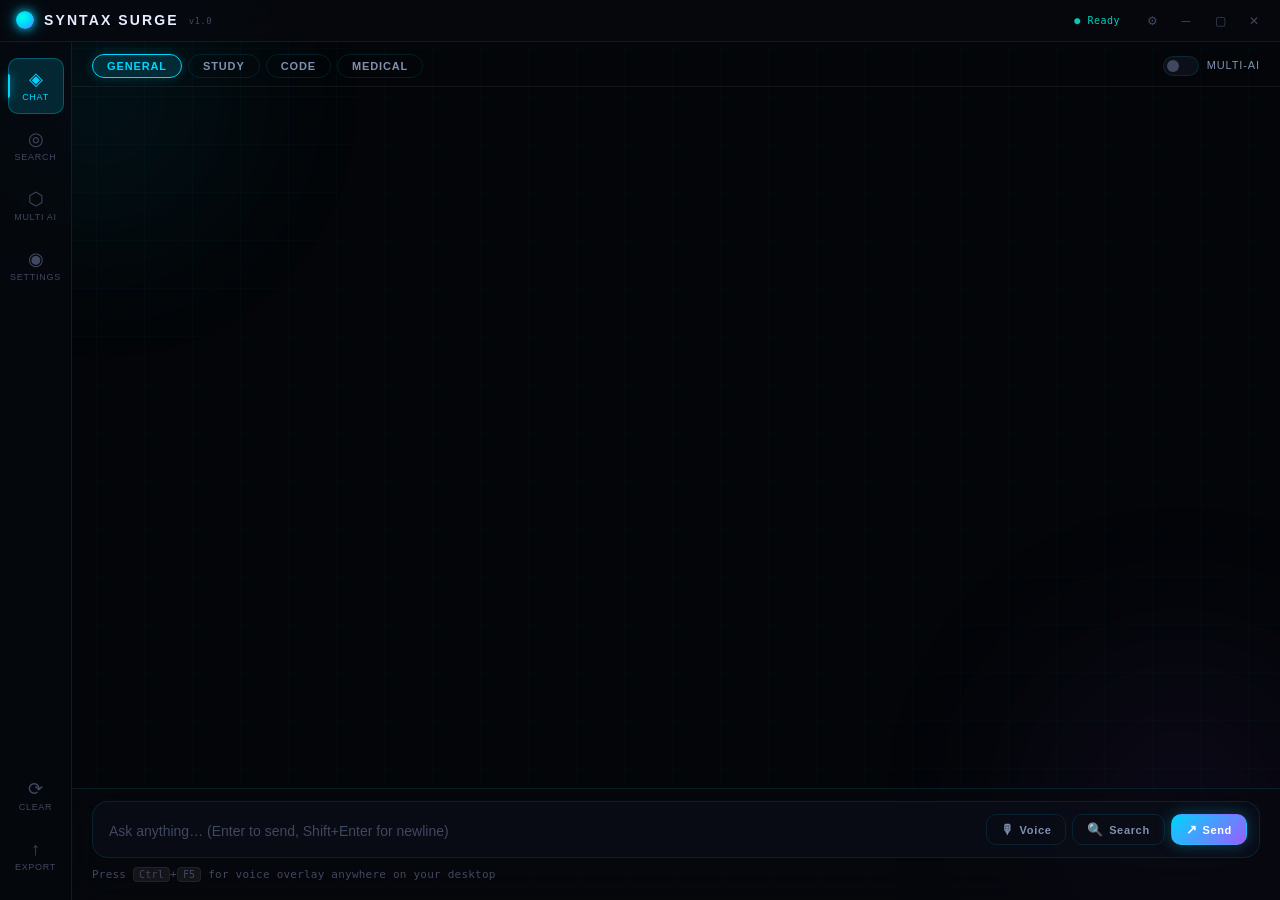
<file: index.html>
<!DOCTYPE html>
<html lang="en">
<head>
  <meta charset="UTF-8">
  <meta http-equiv="Content-Security-Policy"
    content="default-src 'self'; 
             script-src 'self'; 
             style-src 'self' 'unsafe-inline' https://fonts.googleapis.com; 
             font-src 'self' https://fonts.gstatic.com; 
             connect-src http://127.0.0.1:47821;
             img-src 'self' data:;">
  <meta name="viewport" content="width=device-width, initial-scale=1.0">
  <title>Syntax Surge</title>
  <link rel="preconnect" href="https://fonts.googleapis.com">
  <link href="https://fonts.googleapis.com/css2?family=Space+Mono:wght@400;700&family=Rajdhani:wght@300;400;500;600;700&family=Inter:wght@300;400;500&display=swap" rel="stylesheet">
  <link rel="stylesheet" href="css/main.css">
  <link rel="stylesheet" href="css/chat.css">
  <link rel="stylesheet" href="css/animations.css">
</head>
<body>

  <!-- ── Ambient background layers ── -->
  <div class="bg-grid"></div>
  <div class="bg-glow bg-glow-1"></div>
  <div class="bg-glow bg-glow-2"></div>

  <!-- ── Titlebar (frameless window control) ── -->
  <header class="titlebar" id="titlebar">
    <div class="titlebar-drag-region">
      <div class="titlebar-logo">
        <div class="logo-orb"></div>
        <span class="logo-text">SYNTAX SURGE</span>
        <span class="logo-version">v1.0</span>
      </div>
    </div>

    <div class="titlebar-controls">
      <div id="status-indicator" class="status-dot">● Ready</div>
      <button class="tb-btn settings-open-btn" title="Settings" id="settings-btn">⚙</button>
      <button class="tb-btn" title="Minimize" id="min-btn">─</button>
      <button class="tb-btn" title="Maximize" id="max-btn">▢</button>
      <button class="tb-btn tb-close" title="Hide to Tray" id="close-btn">✕</button>
    </div>
  </header>

  <!-- ── Main layout ── -->
  <main class="app-layout">

    <!-- ── Sidebar ── -->
    <aside class="sidebar">
      <nav class="sidebar-nav">

        <button class="nav-btn active" data-section="chat" title="Chat">
          <span class="nav-icon">◈</span>
          <span class="nav-label">Chat</span>
        </button>

        <button class="nav-btn" data-section="search" title="Search">
          <span class="nav-icon">◎</span>
          <span class="nav-label">Search</span>
        </button>

        <button class="nav-btn" data-section="multi" title="Multi-AI">
          <span class="nav-icon">⬡</span>
          <span class="nav-label">Multi AI</span>
        </button>

        <button class="nav-btn" data-section="settings" title="Settings">
          <span class="nav-icon">◉</span>
          <span class="nav-label">Settings</span>
        </button>
      </nav>

      <div class="sidebar-bottom">
        <button class="nav-btn" id="clear-btn" title="Clear Memory">
          <span class="nav-icon">⟳</span>
          <span class="nav-label">Clear</span>
        </button>
        <button class="nav-btn" id="export-btn" title="Export Chat">
          <span class="nav-icon">↑</span>
          <span class="nav-label">Export</span>
        </button>
      </div>
    </aside>

    <!-- ── Content area ── -->
    <section class="content-area">

      <!-- Chat Panel -->
      <div class="panel" id="panel-chat">

        <!-- Mode toolbar -->
        <div class="mode-toolbar">
          <div class="mode-chips">
            <button class="mode-chip active" data-mode="general">General</button>
            <button class="mode-chip" data-mode="study">Study</button>
            <button class="mode-chip" data-mode="code">Code</button>
            <button class="mode-chip" data-mode="medical">Medical</button>
          </div>

          <div class="toolbar-actions">
            <label class="multi-toggle-label" title="Query all AI providers">
              <input type="checkbox" id="multi-toggle">
              <span class="toggle-track">
                <span class="toggle-thumb"></span>
              </span>
              <span class="toggle-text">Multi-AI</span>
            </label>
          </div>
        </div>

        <!-- Messages area -->
        <div class="messages-container" id="messages">
          <!-- Populated by chat.js -->
        </div>

        <!-- Input area -->
        <div class="input-area">
          <div class="input-wrapper">
            <textarea
              id="chat-input"
              class="chat-textarea"
              placeholder="Ask anything… (Enter to send, Shift+Enter for newline)"
              rows="1"
              autocomplete="off"
              spellcheck="true"
            ></textarea>

            <div class="input-actions">
              <button class="action-btn" id="voice-btn" title="Voice Input (Ctrl+F5)">
                <span class="btn-icon">🎙</span>
                <span>Voice</span>
              </button>
              <button class="action-btn" id="search-btn" title="Search Mode">
                <span class="btn-icon">🔍</span>
                <span>Search</span>
              </button>
              <button class="action-btn primary" id="send-btn" title="Send (Enter)">
                <span class="btn-icon">↗</span>
                <span>Send</span>
              </button>
            </div>
          </div>

          <div class="input-hint">
            Press <kbd>Ctrl</kbd>+<kbd>F5</kbd> for voice overlay anywhere on your desktop
          </div>
        </div>
      </div>

      <!-- Settings Panel -->
      <div class="panel hidden" id="panel-settings">
        <div class="settings-panel">
          <h2 class="settings-title">Settings</h2>
          <p class="settings-subtitle">Your API keys are stored locally and never shared.</p>

          <div class="settings-section">
            <h3>AI Providers</h3>
            <div class="settings-field">
              <label>OpenAI API Key</label>
              <input type="password" id="s-openai-key" placeholder="sk-..." class="settings-input">
              <span class="field-hint">Get from platform.openai.com</span>
            </div>
            <div class="settings-field">
              <label>Anthropic Claude Key</label>
              <input type="password" id="s-claude-key" placeholder="sk-ant-..." class="settings-input">
              <span class="field-hint">Get from console.anthropic.com</span>
            </div>
            <div class="settings-field">
              <label>Google Gemini Key</label>
              <input type="password" id="s-gemini-key" placeholder="AIza..." class="settings-input">
              <span class="field-hint">Get from aistudio.google.com</span>
            </div>
          </div>

          <div class="settings-section">
            <h3>Primary Provider</h3>
            <select id="s-primary" class="settings-select">
              <option value="openai">OpenAI (GPT-4o-mini)</option>
              <option value="claude">Anthropic Claude</option>
              <option value="gemini">Google Gemini</option>
            </select>
          </div>

          <div class="settings-section">
            <h3>Voice</h3>
            <div class="settings-field">
              <label>Speech Speed</label>
              <input type="range" id="s-voice-speed" min="0.5" max="2.0" step="0.1" value="1.0" class="settings-range">
              <span id="s-voice-speed-val">1.0×</span>
            </div>
          </div>

          <div class="settings-section">
            <h3>Security Info</h3>
            <div class="security-info">
              <div class="security-item">✅ No cloud database</div>
              <div class="security-item">✅ No user accounts</div>
              <div class="security-item">✅ Session memory only</div>
              <div class="security-item">✅ API keys stored locally</div>
              <div class="security-item">✅ No analytics tracking</div>
            </div>
          </div>

          <button class="save-btn" id="save-settings-btn">Save Settings</button>
          <div class="save-status" id="save-status"></div>
        </div>
      </div>

    </section>
  </main>

  <!-- ── Scripts ── -->
<script src="js/chat.js"></script>
<script src="js/ui.js"></script>
</body>
</html>
</file>
<file: css/main.css>
/* ═══════════════════════════════════════════════════════════
   Syntax Surge — Main Stylesheet
   Cyberpunk glassmorphism, neon accents, dark mode
   ═══════════════════════════════════════════════════════════ */

/* ── Google Fonts loaded in HTML ── */

/* ── CSS Variables ─────────────────────────────────────────── */
:root {
  /* Core colors */
  --bg-void:        #030508;
  --bg-deep:        #07090f;
  --bg-surface:     #0c0f1a;
  --bg-glass:       rgba(12, 15, 26, 0.65);
  --bg-glass-light: rgba(20, 25, 45, 0.50);
  --bg-hover:       rgba(255, 255, 255, 0.04);

  /* Neon accents */
  --neon-blue:      #00d4ff;
  --neon-purple:    #9b5cff;
  --neon-cyan:      #00ffe7;
  --neon-pink:      #ff2d78;
  --accent:         #00d4ff;
  --accent-dim:     rgba(0, 212, 255, 0.15);
  --accent-glow:    0 0 20px rgba(0, 212, 255, 0.4);

  /* Text */
  --text-primary:   #e8eeff;
  --text-secondary: #8090b0;
  --text-muted:     #404860;
  --text-accent:    var(--neon-blue);

  /* Borders */
  --border-glass:   rgba(0, 212, 255, 0.12);
  --border-glow:    rgba(0, 212, 255, 0.30);
  --border-subtle:  rgba(255, 255, 255, 0.06);

  /* Dimensions */
  --titlebar-h:     42px;
  --sidebar-w:      72px;
  --radius-lg:      16px;
  --radius-md:      10px;
  --radius-sm:      6px;

  /* Fonts */
  --font-display:   'Rajdhani', sans-serif;
  --font-mono:      'Space Mono', monospace;
  --font-body:      'Inter', sans-serif;

  /* Transitions */
  --transition:     0.2s cubic-bezier(0.4, 0, 0.2, 1);
  --transition-slow: 0.4s cubic-bezier(0.4, 0, 0.2, 1);
}

/* ── Reset ──────────────────────────────────────────────────── */
*, *::before, *::after {
  box-sizing: border-box;
  margin: 0;
  padding: 0;
}

html, body {
  width: 100%;
  height: 100%;
  overflow: hidden;
  background: var(--bg-void);
  color: var(--text-primary);
  font-family: var(--font-body);
  font-size: 14px;
  line-height: 1.6;
  -webkit-font-smoothing: antialiased;
  user-select: none;
}

/* ── Ambient Background ──────────────────────────────────────── */
.bg-grid {
  position: fixed;
  inset: 0;
  z-index: 0;
  background-image:
    linear-gradient(rgba(0, 212, 255, 0.025) 1px, transparent 1px),
    linear-gradient(90deg, rgba(0, 212, 255, 0.025) 1px, transparent 1px);
  background-size: 48px 48px;
  pointer-events: none;
}

.bg-glow {
  position: fixed;
  z-index: 0;
  border-radius: 50%;
  filter: blur(80px);
  pointer-events: none;
  opacity: 0.35;
}

.bg-glow-1 {
  width: 400px;
  height: 400px;
  background: radial-gradient(circle, rgba(0, 212, 255, 0.3) 0%, transparent 70%);
  top: -100px;
  left: -100px;
}

.bg-glow-2 {
  width: 500px;
  height: 500px;
  background: radial-gradient(circle, rgba(155, 92, 255, 0.25) 0%, transparent 70%);
  bottom: -150px;
  right: -150px;
}

/* ── Titlebar ───────────────────────────────────────────────── */
.titlebar {
  position: fixed;
  top: 0;
  left: 0;
  right: 0;
  z-index: 100;
  height: var(--titlebar-h);
  display: flex;
  align-items: center;
  justify-content: space-between;
  padding: 0 12px 0 16px;
  background: rgba(7, 9, 15, 0.85);
  border-bottom: 1px solid var(--border-glass);
  backdrop-filter: blur(20px);
  -webkit-backdrop-filter: blur(20px);
}

.titlebar-drag-region {
  flex: 1;
  -webkit-app-region: drag;
  display: flex;
  align-items: center;
}

.titlebar-logo {
  display: flex;
  align-items: center;
  gap: 10px;
}

.logo-orb {
  width: 18px;
  height: 18px;
  border-radius: 50%;
  background: radial-gradient(circle at 35% 35%, var(--neon-cyan), var(--neon-blue), var(--neon-purple));
  box-shadow: 0 0 10px var(--neon-blue), 0 0 20px rgba(0, 212, 255, 0.4);
  animation: orb-breathe 3s ease-in-out infinite;
  flex-shrink: 0;
}

.logo-text {
  font-family: var(--font-display);
  font-size: 14px;
  font-weight: 700;
  letter-spacing: 0.15em;
  color: var(--text-primary);
  text-transform: uppercase;
}

.logo-version {
  font-family: var(--font-mono);
  font-size: 9px;
  color: var(--text-muted);
  letter-spacing: 0.05em;
  margin-top: 2px;
}

.titlebar-controls {
  display: flex;
  align-items: center;
  gap: 6px;
  -webkit-app-region: no-drag;
}

.status-dot {
  font-family: var(--font-mono);
  font-size: 10px;
  color: var(--neon-cyan);
  letter-spacing: 0.05em;
  padding: 0 12px;
  opacity: 0.8;
}

.tb-btn {
  width: 28px;
  height: 28px;
  border: none;
  background: transparent;
  color: var(--text-muted);
  cursor: pointer;
  border-radius: 6px;
  font-size: 12px;
  display: flex;
  align-items: center;
  justify-content: center;
  transition: all var(--transition);
}

.tb-btn:hover {
  background: var(--bg-hover);
  color: var(--text-primary);
}

.tb-close:hover {
  background: rgba(255, 45, 120, 0.2);
  color: var(--neon-pink);
}

/* ── App Layout ──────────────────────────────────────────────── */
.app-layout {
  position: fixed;
  top: var(--titlebar-h);
  left: 0;
  right: 0;
  bottom: 0;
  display: flex;
  z-index: 1;
}

/* ── Sidebar ─────────────────────────────────────────────────── */
.sidebar {
  width: var(--sidebar-w);
  flex-shrink: 0;
  display: flex;
  flex-direction: column;
  justify-content: space-between;
  background: rgba(7, 9, 15, 0.70);
  border-right: 1px solid var(--border-glass);
  backdrop-filter: blur(20px);
  -webkit-backdrop-filter: blur(20px);
  padding: 16px 0;
}

.sidebar-nav, .sidebar-bottom {
  display: flex;
  flex-direction: column;
  align-items: center;
  gap: 4px;
}

.nav-btn {
  width: 56px;
  height: 56px;
  border: none;
  background: transparent;
  color: var(--text-muted);
  cursor: pointer;
  border-radius: var(--radius-md);
  display: flex;
  flex-direction: column;
  align-items: center;
  justify-content: center;
  gap: 4px;
  transition: all var(--transition);
  position: relative;
}

.nav-icon {
  font-size: 18px;
  line-height: 1;
}

.nav-label {
  font-family: var(--font-display);
  font-size: 9px;
  letter-spacing: 0.08em;
  text-transform: uppercase;
}

.nav-btn:hover {
  background: var(--accent-dim);
  color: var(--accent);
}

.nav-btn.active {
  background: var(--accent-dim);
  color: var(--accent);
  box-shadow: inset 0 0 0 1px var(--border-glow);
}

.nav-btn.active::before {
  content: '';
  position: absolute;
  left: 0;
  top: 16px;
  bottom: 16px;
  width: 2px;
  background: var(--accent);
  border-radius: 0 2px 2px 0;
  box-shadow: 0 0 8px var(--accent);
}

/* ── Content Area ─────────────────────────────────────────────── */
.content-area {
  flex: 1;
  overflow: hidden;
  position: relative;
}

.panel {
  position: absolute;
  inset: 0;
  display: flex;
  flex-direction: column;
  transition: opacity var(--transition), transform var(--transition);
}

.panel.hidden {
  opacity: 0;
  pointer-events: none;
  transform: translateX(8px);
}

/* ── Mode Toolbar ──────────────────────────────────────────────── */
.mode-toolbar {
  display: flex;
  align-items: center;
  justify-content: space-between;
  padding: 12px 20px 8px;
  border-bottom: 1px solid var(--border-subtle);
  flex-shrink: 0;
}

.mode-chips {
  display: flex;
  gap: 6px;
}

.mode-chip {
  border: 1px solid var(--border-glass);
  background: transparent;
  color: var(--text-secondary);
  font-family: var(--font-display);
  font-size: 11px;
  font-weight: 600;
  letter-spacing: 0.08em;
  text-transform: uppercase;
  padding: 5px 14px;
  border-radius: 100px;
  cursor: pointer;
  transition: all var(--transition);
}

.mode-chip:hover {
  border-color: var(--border-glow);
  color: var(--accent);
}

.mode-chip.active {
  background: var(--accent-dim);
  border-color: var(--accent);
  color: var(--accent);
  box-shadow: 0 0 12px rgba(0, 212, 255, 0.2);
}

/* ── Multi-AI Toggle ───────────────────────────────────────────── */
.multi-toggle-label {
  display: flex;
  align-items: center;
  gap: 8px;
  cursor: pointer;
}

.multi-toggle-label input {
  display: none;
}

.toggle-track {
  width: 36px;
  height: 20px;
  background: var(--bg-surface);
  border: 1px solid var(--border-glass);
  border-radius: 100px;
  position: relative;
  transition: all var(--transition);
}

.toggle-thumb {
  position: absolute;
  top: 3px;
  left: 3px;
  width: 12px;
  height: 12px;
  background: var(--text-muted);
  border-radius: 50%;
  transition: all var(--transition);
}

.multi-toggle-label input:checked + .toggle-track {
  background: var(--accent-dim);
  border-color: var(--accent);
}

.multi-toggle-label input:checked + .toggle-track .toggle-thumb {
  left: 19px;
  background: var(--accent);
  box-shadow: 0 0 6px var(--accent);
}

.toggle-text {
  font-family: var(--font-display);
  font-size: 11px;
  letter-spacing: 0.08em;
  color: var(--text-secondary);
  text-transform: uppercase;
}

/* ── Input Area ────────────────────────────────────────────────── */
.input-area {
  flex-shrink: 0;
  padding: 12px 20px 16px;
  border-top: 1px solid var(--border-glass);
  background: rgba(7, 9, 15, 0.60);
  backdrop-filter: blur(20px);
}

.input-wrapper {
  display: flex;
  gap: 10px;
  align-items: flex-end;
  background: var(--bg-glass);
  border: 1px solid var(--border-glass);
  border-radius: var(--radius-lg);
  padding: 12px 12px 12px 16px;
  transition: border-color var(--transition), box-shadow var(--transition);
}

.input-wrapper:focus-within {
  border-color: var(--border-glow);
  box-shadow: 0 0 20px rgba(0, 212, 255, 0.12);
}

.chat-textarea {
  flex: 1;
  background: transparent;
  border: none;
  color: var(--text-primary);
  font-family: var(--font-body);
  font-size: 14px;
  line-height: 1.5;
  resize: none;
  outline: none;
  min-height: 24px;
  max-height: 160px;
  overflow-y: auto;
  caret-color: var(--accent);
  user-select: text;
}

.chat-textarea::placeholder {
  color: var(--text-muted);
}

.input-actions {
  display: flex;
  gap: 6px;
  align-items: flex-end;
  flex-shrink: 0;
}

.action-btn {
  display: flex;
  align-items: center;
  gap: 5px;
  padding: 7px 14px;
  border: 1px solid var(--border-glass);
  background: transparent;
  color: var(--text-secondary);
  border-radius: var(--radius-md);
  font-family: var(--font-display);
  font-size: 11px;
  font-weight: 600;
  letter-spacing: 0.06em;
  cursor: pointer;
  transition: all var(--transition);
  white-space: nowrap;
}

.action-btn:hover {
  border-color: var(--border-glow);
  color: var(--accent);
  background: var(--accent-dim);
}

.action-btn.primary {
  background: linear-gradient(135deg, var(--neon-blue), var(--neon-purple));
  border-color: transparent;
  color: #fff;
  box-shadow: 0 0 16px rgba(0, 212, 255, 0.3);
}

.action-btn.primary:hover {
  box-shadow: 0 0 24px rgba(0, 212, 255, 0.5);
  transform: translateY(-1px);
  color: #fff;
}

.action-btn.voice-active {
  background: rgba(255, 45, 120, 0.2);
  border-color: var(--neon-pink);
  color: var(--neon-pink);
  animation: pulse-border 1.2s ease-in-out infinite;
}

.action-btn:disabled {
  opacity: 0.4;
  cursor: not-allowed;
}

.btn-icon { font-size: 13px; }

.input-hint {
  margin-top: 8px;
  font-size: 11px;
  color: var(--text-muted);
  font-family: var(--font-mono);
  letter-spacing: 0.02em;
}

.input-hint kbd {
  background: rgba(255,255,255,0.06);
  border: 1px solid var(--border-subtle);
  border-radius: 4px;
  padding: 1px 5px;
  font-size: 10px;
}

/* ── Settings Panel ────────────────────────────────────────────── */
.settings-panel {
  padding: 28px 32px;
  height: 100%;
  overflow-y: auto;
  user-select: text;
}

.settings-title {
  font-family: var(--font-display);
  font-size: 22px;
  font-weight: 700;
  letter-spacing: 0.1em;
  color: var(--text-primary);
  text-transform: uppercase;
  margin-bottom: 6px;
}

.settings-subtitle {
  color: var(--text-muted);
  font-size: 13px;
  margin-bottom: 28px;
}

.settings-section {
  margin-bottom: 28px;
}

.settings-section h3 {
  font-family: var(--font-display);
  font-size: 12px;
  font-weight: 600;
  letter-spacing: 0.15em;
  text-transform: uppercase;
  color: var(--text-accent);
  margin-bottom: 14px;
  padding-bottom: 6px;
  border-bottom: 1px solid var(--border-glass);
}

.settings-field {
  margin-bottom: 14px;
  display: flex;
  flex-direction: column;
  gap: 6px;
}

.settings-field label {
  font-family: var(--font-display);
  font-size: 12px;
  font-weight: 500;
  letter-spacing: 0.06em;
  color: var(--text-secondary);
  text-transform: uppercase;
}

.field-hint {
  font-size: 11px;
  color: var(--text-muted);
  font-family: var(--font-mono);
}

.settings-input, .settings-select {
  background: var(--bg-glass);
  border: 1px solid var(--border-glass);
  color: var(--text-primary);
  padding: 10px 14px;
  border-radius: var(--radius-md);
  font-family: var(--font-mono);
  font-size: 12px;
  outline: none;
  transition: all var(--transition);
  width: 100%;
  max-width: 420px;
}

.settings-input:focus, .settings-select:focus {
  border-color: var(--border-glow);
  box-shadow: 0 0 12px rgba(0, 212, 255, 0.15);
}

.settings-range {
  accent-color: var(--accent);
  width: 200px;
}

.security-info {
  display: flex;
  flex-direction: column;
  gap: 8px;
}

.security-item {
  font-size: 13px;
  color: var(--text-secondary);
}

.save-btn {
  background: linear-gradient(135deg, var(--neon-blue), var(--neon-purple));
  border: none;
  color: #fff;
  font-family: var(--font-display);
  font-size: 13px;
  font-weight: 700;
  letter-spacing: 0.1em;
  text-transform: uppercase;
  padding: 12px 32px;
  border-radius: var(--radius-md);
  cursor: pointer;
  box-shadow: 0 0 20px rgba(0, 212, 255, 0.3);
  transition: all var(--transition);
  margin-top: 8px;
}

.save-btn:hover {
  box-shadow: 0 0 32px rgba(0, 212, 255, 0.5);
  transform: translateY(-1px);
}

.save-status {
  margin-top: 10px;
  font-size: 12px;
  color: var(--neon-cyan);
  font-family: var(--font-mono);
  height: 20px;
}

/* ── Scrollbars ──────────────────────────────────────────────── */
::-webkit-scrollbar { width: 4px; }
::-webkit-scrollbar-track { background: transparent; }
::-webkit-scrollbar-thumb {
  background: var(--border-glass);
  border-radius: 2px;
}
::-webkit-scrollbar-thumb:hover {
  background: var(--border-glow);
}
</file>
<file: css/chat.css>
/* ═══════════════════════════════════════════════════════════
   Syntax Surge — Chat Stylesheet
   Message rendering, bubbles, markdown, states
   ═══════════════════════════════════════════════════════════ */

/* ── Messages Container ──────────────────────────────────────── */
.messages-container {
  flex: 1;
  overflow-y: auto;
  padding: 20px 24px;
  display: flex;
  flex-direction: column;
  gap: 14px;
  scroll-behavior: smooth;
}

/* ── Message Wrapper ──────────────────────────────────────────── */
.message {
  display: flex;
  align-items: flex-start;
  gap: 10px;
  opacity: 0;
  transform: translateY(8px);
  transition: opacity 0.3s ease, transform 0.3s ease;
  position: relative;
}

.message.visible {
  opacity: 1;
  transform: translateY(0);
}

.message-user {
  flex-direction: row-reverse;
}

.message-error {
  justify-content: center;
}

/* ── Message Bubbles ──────────────────────────────────────────── */
.message-bubble {
  max-width: 72%;
  padding: 14px 18px;
  border-radius: var(--radius-lg);
  line-height: 1.65;
  font-size: 13.5px;
  position: relative;
  word-wrap: break-word;
  overflow-wrap: break-word;
}

/* User bubble */
.message-user .message-bubble {
  background: linear-gradient(135deg, rgba(0, 212, 255, 0.18), rgba(155, 92, 255, 0.18));
  border: 1px solid rgba(0, 212, 255, 0.25);
  border-top-right-radius: 4px;
  color: var(--text-primary);
  font-family: var(--font-body);
}

/* Assistant bubble */
.message-assistant .message-bubble {
  background: var(--bg-glass);
  border: 1px solid var(--border-glass);
  border-top-left-radius: 4px;
  color: var(--text-primary);
  backdrop-filter: blur(10px);
}

/* Error bubble */
.message-error .message-bubble {
  background: rgba(255, 45, 120, 0.12);
  border: 1px solid rgba(255, 45, 120, 0.3);
  color: var(--neon-pink);
  font-family: var(--font-mono);
  font-size: 12px;
  max-width: 80%;
}

/* ── Markdown Rendering ───────────────────────────────────────── */
.message-bubble p {
  margin-bottom: 10px;
}

.message-bubble p:last-child { margin-bottom: 0; }

.message-bubble h1,
.message-bubble h2,
.message-bubble h3 {
  font-family: var(--font-display);
  font-weight: 700;
  color: var(--text-primary);
  letter-spacing: 0.04em;
  margin: 12px 0 6px;
}

.message-bubble h1 { font-size: 18px; color: var(--accent); }
.message-bubble h2 { font-size: 15px; }
.message-bubble h3 { font-size: 13px; color: var(--text-secondary); }

.message-bubble ul {
  padding-left: 18px;
  margin: 8px 0;
}

.message-bubble li {
  margin-bottom: 4px;
  color: var(--text-secondary);
}

.message-bubble strong {
  color: var(--text-primary);
  font-weight: 600;
}

.message-bubble em {
  color: var(--text-secondary);
  font-style: italic;
}

/* Code blocks */
.message-bubble .code-block {
  background: rgba(0, 0, 0, 0.5);
  border: 1px solid var(--border-glass);
  border-left: 2px solid var(--accent);
  border-radius: var(--radius-sm);
  padding: 12px 14px;
  margin: 10px 0;
  overflow-x: auto;
  font-family: var(--font-mono);
  font-size: 12px;
  line-height: 1.6;
  color: var(--neon-cyan);
  white-space: pre;
}

.message-bubble .inline-code {
  background: rgba(0, 212, 255, 0.1);
  border: 1px solid rgba(0, 212, 255, 0.2);
  border-radius: 4px;
  padding: 1px 6px;
  font-family: var(--font-mono);
  font-size: 11.5px;
  color: var(--neon-cyan);
}

/* ── Provider Badge ───────────────────────────────────────────── */
.provider-badge {
  display: inline-block;
  margin-top: 10px;
  font-family: var(--font-mono);
  font-size: 9px;
  letter-spacing: 0.08em;
  color: var(--text-muted);
  padding: 2px 8px;
  border: 1px solid var(--border-glass);
  border-radius: 100px;
  text-transform: uppercase;
}

.search-badge {
  color: var(--neon-cyan);
  border-color: rgba(0, 255, 231, 0.2);
}

/* ── TTS Button ───────────────────────────────────────────────── */
.tts-btn {
  position: absolute;
  bottom: -8px;
  right: 4px;
  width: 24px;
  height: 24px;
  border: 1px solid var(--border-glass);
  background: var(--bg-surface);
  color: var(--text-muted);
  border-radius: 50%;
  cursor: pointer;
  font-size: 11px;
  display: flex;
  align-items: center;
  justify-content: center;
  opacity: 0;
  transition: all var(--transition);
}

.message:hover .tts-btn {
  opacity: 1;
}

.tts-btn:hover {
  color: var(--accent);
  border-color: var(--border-glow);
}

/* ── Thinking / Loading State ─────────────────────────────────── */
.thinking-bubble {
  background: var(--bg-glass) !important;
  border: 1px solid var(--border-glass) !important;
  padding: 14px 20px !important;
}

.thinking-dots {
  display: flex;
  align-items: center;
  gap: 6px;
  height: 20px;
}

.thinking-dots span {
  width: 6px;
  height: 6px;
  background: var(--accent);
  border-radius: 50%;
  opacity: 0.4;
  animation: dot-bounce 1.2s ease-in-out infinite;
  box-shadow: 0 0 6px var(--accent);
}

.thinking-dots span:nth-child(2) { animation-delay: 0.15s; }
.thinking-dots span:nth-child(3) { animation-delay: 0.30s; }

/* ── System Messages ──────────────────────────────────────────── */
.system-message {
  text-align: center;
  font-family: var(--font-mono);
  font-size: 11px;
  padding: 6px 14px;
  border-radius: 100px;
  letter-spacing: 0.05em;
  align-self: center;
  animation: fade-in-out 4s ease forwards;
}

.system-info {
  color: var(--neon-cyan);
  background: rgba(0, 255, 231, 0.08);
  border: 1px solid rgba(0, 255, 231, 0.15);
}

.system-warning {
  color: #ffb347;
  background: rgba(255, 179, 71, 0.08);
  border: 1px solid rgba(255, 179, 71, 0.15);
}
</file>
<file: css/animations.css>
/* ═══════════════════════════════════════════════════════════
   Syntax Surge — Animations
   Optimized for older hardware (GPU-safe transforms only)
   ═══════════════════════════════════════════════════════════ */

/* ── Orb breathe (logo) ──────────────────────────────────────── */
@keyframes orb-breathe {
  0%, 100% { box-shadow: 0 0 8px var(--neon-blue), 0 0 16px rgba(0, 212, 255, 0.3); }
  50%       { box-shadow: 0 0 14px var(--neon-blue), 0 0 28px rgba(0, 212, 255, 0.5); }
}

/* ── Thinking dots ───────────────────────────────────────────── */
@keyframes dot-bounce {
  0%, 60%, 100% { transform: translateY(0);  opacity: 0.4; }
  30%           { transform: translateY(-5px); opacity: 1;   }
}

/* ── Pulse border (voice active) ─────────────────────────────── */
@keyframes pulse-border {
  0%, 100% { box-shadow: 0 0 0 0 rgba(255, 45, 120, 0.4); }
  50%      { box-shadow: 0 0 0 4px rgba(255, 45, 120, 0); }
}

/* ── Fade in/out for system messages ─────────────────────────── */
@keyframes fade-in-out {
  0%   { opacity: 0; transform: translateY(4px); }
  15%  { opacity: 1; transform: translateY(0);   }
  75%  { opacity: 1; }
  100% { opacity: 0; }
}

/* ── Glow pulse for overlay orb ─────────────────────────────── */
@keyframes orb-pulse {
  0%, 100% {
    transform: scale(1);
    box-shadow: 0 0 30px rgba(0, 212, 255, 0.5), 0 0 60px rgba(0, 212, 255, 0.2);
  }
  50% {
    transform: scale(1.06);
    box-shadow: 0 0 50px rgba(0, 212, 255, 0.8), 0 0 100px rgba(0, 212, 255, 0.3);
  }
}

/* ── Orb listening animation ─────────────────────────────────── */
@keyframes orb-listen {
  0%   { transform: scale(1);    filter: hue-rotate(0deg);   }
  25%  { transform: scale(1.08); filter: hue-rotate(30deg);  }
  50%  { transform: scale(1.04); filter: hue-rotate(60deg);  }
  75%  { transform: scale(1.10); filter: hue-rotate(20deg);  }
  100% { transform: scale(1);    filter: hue-rotate(0deg);   }
}

/* ── Waveform bars ───────────────────────────────────────────── */
@keyframes wave-bar {
  0%, 100% { transform: scaleY(0.3); }
  50%      { transform: scaleY(1.0); }
}

/* ── Overlay slide in ───────────────────────────────────────── */
@keyframes overlay-in {
  from {
    opacity: 0;
    transform: scale(0.92) translateY(8px);
  }
  to {
    opacity: 1;
    transform: scale(1) translateY(0);
  }
}

/* ── Overlay slide out ──────────────────────────────────────── */
@keyframes overlay-out {
  from {
    opacity: 1;
    transform: scale(1) translateY(0);
  }
  to {
    opacity: 0;
    transform: scale(0.92) translateY(8px);
  }
}

/* ── Glow border sweep ──────────────────────────────────────── */
@keyframes border-sweep {
  0%   { background-position: 0% 50%;   }
  50%  { background-position: 100% 50%; }
  100% { background-position: 0% 50%;   }
}

/* ── Fade slide up (messages) ───────────────────────────────── */
@keyframes fade-slide-up {
  from {
    opacity: 0;
    transform: translateY(10px);
  }
  to {
    opacity: 1;
    transform: translateY(0);
  }
}

/* ── Scan line effect ───────────────────────────────────────── */
@keyframes scan {
  0%   { transform: translateY(-100%); opacity: 0.4; }
  100% { transform: translateY(100vh); opacity: 0; }
}

/* ── Flicker (startup) ──────────────────────────────────────── */
@keyframes flicker {
  0%, 100% { opacity: 1; }
  92%       { opacity: 1; }
  93%       { opacity: 0.8; }
  94%       { opacity: 1; }
  96%       { opacity: 0.9; }
  97%       { opacity: 1; }
}

/* ── Utility: reduce motion for accessibility ─────────────────── */
@media (prefers-reduced-motion: reduce) {
  *, *::before, *::after {
    animation-duration: 0.01ms !important;
    transition-duration: 0.01ms !important;
  }
}
</file>
